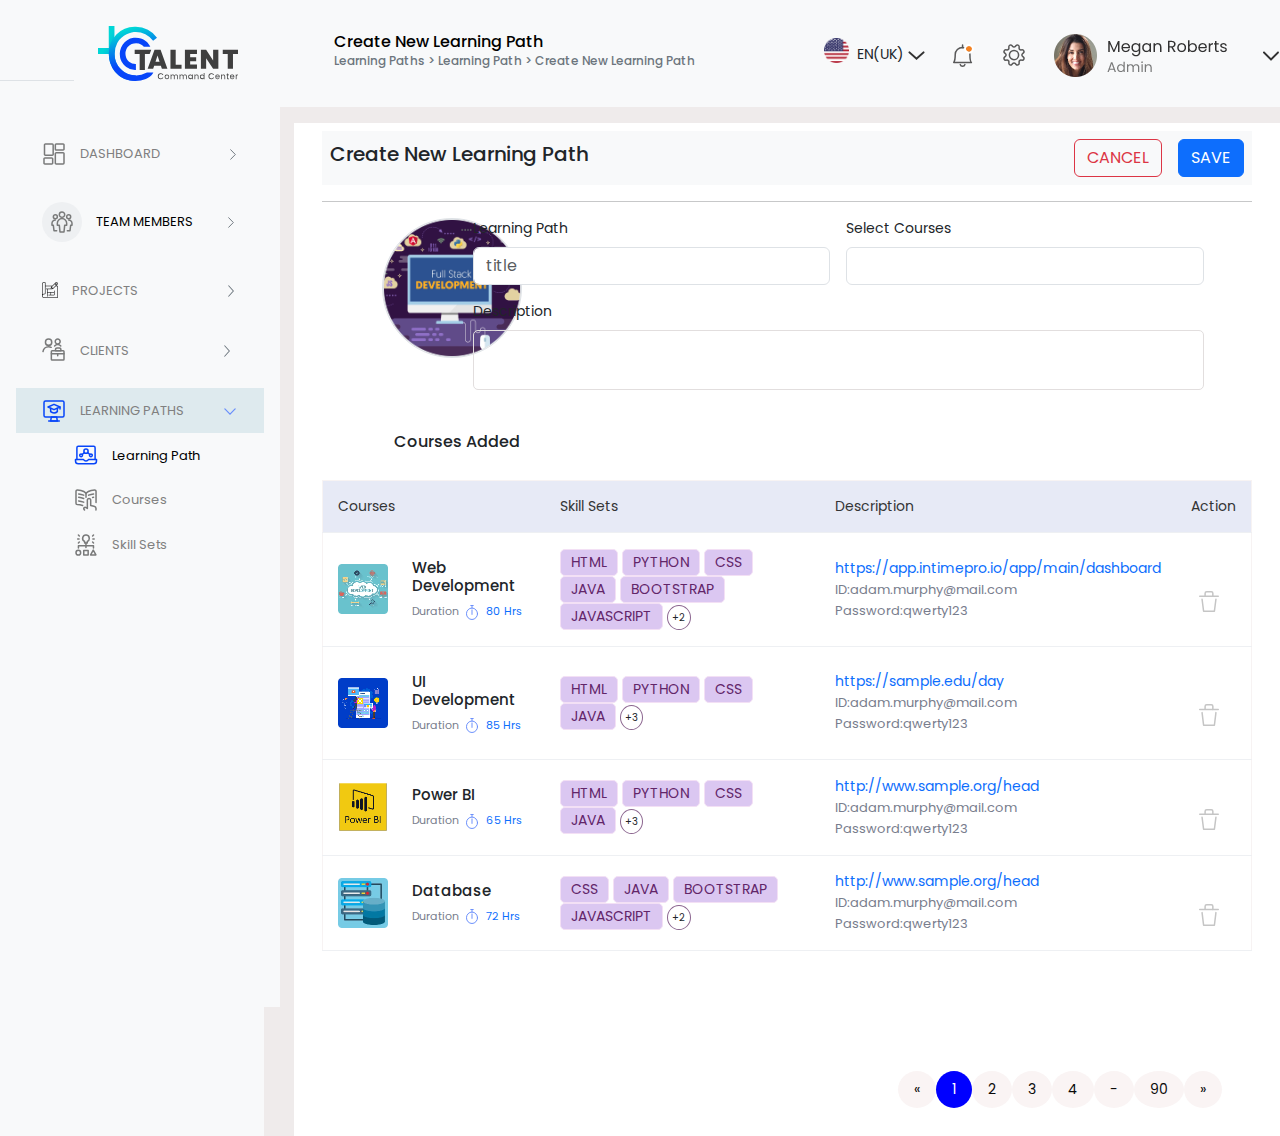
<file: src/index.html>
<!DOCTYPE html>
<html lang="en">

<head>
    <meta charset="UTF-8">
    <meta name="viewport" content="width=device-width, initial-scale=1.0">
    <title>Assingment 3</title>
    <!-- Bootstrap CSS -->
    <link href="https://cdn.jsdelivr.net/npm/bootstrap@5.3.3/dist/css/bootstrap.min.css" rel="stylesheet"
        integrity="sha384-QWTKZyjpPEjISv5WaRU9OFeRpok6YctnYmDr5pNlyT2bRjXh0JMhjY6hW+ALEwIH" crossorigin="anonymous">

    <!-- Font Css     -->
    <link rel="preconnect" href="https://fonts.googleapis.com">
    <link rel="preconnect" href="https://fonts.gstatic.com" crossorigin>
    <link
        href="https://fonts.googleapis.com/css2?family=Inter:ital,opsz,wght@0,14..32,100..900;1,14..32,100..900&family=League+Spartan:wght@100..900&family=Poppins:ital,wght@0,100;0,200;0,300;0,400;0,500;0,600;0,700;0,800;0,900;1,100;1,200;1,300;1,400;1,500;1,600;1,700;1,800;1,900&family=Roboto:ital,wght@0,100..900;1,100..900&display=swap"
        rel="stylesheet">

    <!-- Google ICON -->
    <link rel="stylesheet"
        href="https://fonts.googleapis.com/css2?family=Material+Symbols+Outlined:opsz,wght,FILL,GRAD@20..48,100..700,0..1,-50..200&icon_names=chevron_right" />

    <!-- Boxicons icons -->
    <link href='https://unpkg.com/boxicons@2.1.4/css/boxicons.min.css' rel='stylesheet'>

    <!-- Quill Css -->
    <link href="https://cdn.quilljs.com/1.3.6/quill.snow.css" rel="stylesheet">

    <!-- Style Css -->
    <link rel="stylesheet" href="styles.css">
</head>

<body>
    <div class="container-fluid">
        <div class="row">
            <!-- Navbar -->
            <nav class="navbar navbar-expand-lg bg-body-tertiary">
                <div class="navbar navbar-expand px-3 border-bottom">
                    <button class="btn" type="button" data-bs-theme="">
                        <span class="">
                            <div class="spinner-grow spinner-grow-sm" role="status">
                                <span class="visually-hidden">Loading...</span>
                            </div>
                        </span>
                    </button>
                </div>
                <a class="navbar-brand" href="#">
                    <img src="assets/TCC logo2.svg">
                </a>
                <button class="navbar-toggler" type="button" data-bs-toggle="collapse" data-bs-target="#navbarNav"
                    aria-controls="navbarNav" aria-expanded="false" aria-label="Toggle navigation">
                    <span class="navbar-toggler-icon"></span>
                </button>
                <div class="collapse navbar-collapse" id="navbarNav">
                    <ul class="navbar-nav me-auto mb-2 mb-lg-0">
                        <li class="nav-item ms-5">
                            <a class="nav-link text-black" aria-current="page" href="#"><span class="fs-6">Create New
                                    Learning Path</span>
                                <h6 class="text-secondary" style="font-size: 12px;">Learning Paths > Learning Path >
                                    Create New Learning Path
                                    </h6>
                            </a>
                        </li>
                    </ul>
                    <div class="d-flex">
                        <img src="assets/flag.png" class="mt-2 me-2" style="height: 25px; width:25px;">
                        <div class="mt-1 fw-2">EN(UK)
                            <img src="assets/Path 113721.svg">
                            <img src="assets/Group 195511.svg" class="ms-4">
                            <img src="assets/Group 171936.svg" class="ms-4">
                            <img src="assets/Group 171975.png" class="ms-4">
                        </div>
                    </div>
                </div>
            </nav>
            <!-- Sidebar -->
            <div class="wrapper gx-0">
                <aside id="sidebar">
                    <!-- content for sidebar -->
                    <div class="h-100 bg-body-tertiary">
                        <div class="d-flex flex-column flex-shrink-0 p-3 bg-body-tertiary"
                            style="width: 280px; height: 100vh;">
                            <ul class="sidebar-nav">
                                <li class="sidebar-item mt-2">
                                    <a href="#" class="sidebar-link">
                                        <img src="assets/dashboard.svg">
                                        <span class="sidebar-content">DASHBOARD<span class="right-symbol"
                                                style="margin-left: 70px;"><img
                                                    src="assets/chevron_right.svg"></span></span>
                                    </a>
                                </li>
                                <li class="sidebar-item mt-3">
                                    <a href="#" class="sidebar-link">
                                        <img src="assets/Group 195778.svg" class="mr-4">
                                        <span class="sidebar-content text-black">TEAM MEMBERS<span class="right-symbol1"
                                                style="margin-left: 35px;"><img
                                                    src="assets/chevron_right.svg"></span></span>
                                    </a>
                                </li>
                                <li class="sidebar-item mt-3">
                                    <a href="#" class="sidebar-link">
                                        <img src="assets/blueprint.png">
                                        <span class="sidebar-content">PROJECTS<span class="right-symbol"
                                                style="margin-left: 90px;"><img
                                                    src="assets/chevron_right.svg"></span></span>

                                    </a>
                                </li>
                                <li class="sidebar-item mt-3">
                                    <a href="#" class="sidebar-link">
                                        <img src="assets/dashboard (3).svg">
                                        <span class="sidebar-content">CLIENTS<span class="right-symbol"
                                                style="margin-left: 95px;"><img
                                                    src="assets/chevron_right.svg"></span></span>

                                    </a>
                                </li>
                                <li class="sidebar-item mt-3">
                                    <a href="#" class="sidebar-link" style="background-color:#deeaee;">
                                        <img src="assets/dashboard(4).svg">
                                        <span class="sidebar-content">LEARNING PATHS<span class="right-symbol"
                                                style="margin-left: 40px;"><img
                                                    src="assets/Group 193377.svg"></span></span>
                                    </a>
                                    <ul class="">
                                        <li class="sidebar-item">
                                            <a href="#" class="sidebar-link">
                                                <img src="assets/dashboard (1).svg">
                                                <span class="sidebar-content text-black">Learning Path</span>
                                            </a>
                                        </li>
                                        <li class="sidebar-item">
                                            <a href="#" class="sidebar-link">
                                                <img src="assets/dashboard (2).svg">
                                                <span class="sidebar-content">Courses</span>
                                            </a>
                                        </li>
                                        <li class="sidebar-item">
                                            <a href="#" class="sidebar-link">
                                                <img src="assets/dashboard (5).svg">
                                                <span class="sidebar-content">Skill Sets</span>
                                            </a>
                                        </li>
                                    </ul>
                                </li>
                            </ul>
                        </div>
                    </div>
                </aside>
                <div class="main mt-3">
                    <main class="content px-3 py-2">
                        <div class="container-fluid">
                            <div class="d-md-none">
                                <div>
                                    <p class="mb-0" style="font-size: 20px; font-weight: 500;">Create New
                                        Learning
                                        Path</p>
                                </div>
                                <div class="mt-3">
                                    <button type="button" class="btn btn-outline-danger">CANCEL</button>
                                    <button type="button" class="btn btn-primary savebt">SAVE</button>
                                </div>
                            </div>
                            <div class="d-none d-md-block col-lg-12">
                                <div class="mainhead d-flex justify-content-between bg-light ">
                                    <div class="mob p-2">
                                        <span>
                                            <p class="mb-0" style="font-size: 20px; font-weight: 500;">Create New
                                                Learning
                                                Path</p>
                                        </span>
                                    </div>
                                    <div class="d-flex p-2 gap-3 justify-content-center align-items-center">
                                        <button type="button" class="btn btn-outline-danger">CANCEL</button>
                                        <button type="button" class="btn btn-primary savebt">SAVE</button>
                                    </div>
                                </div>
                            </div>
                            <hr>
                            <!-- Profile -->
                            <div class="row col-12">
                                <div class="pro-section row">
                                    <div class="col-md-12 col-lg-2">
                                        <img src="assets/Group 171973.png" class="border"
                                            style="height: 140px; width: 140px; margin-left: 60px; border-radius: 50%;">
                                    </div>
                                    <div class="col-md-12  col-lg-10">
                                        <form class="row g-3">
                                            <div class="col-md-6">
                                                <label for="inputEmail4" class="form-label">Learning Path</label>
                                                <input type="email" class="box1 form-control" id="inputEmail4"
                                                    placeholder="title">
                                            </div>
                                            <div class="col-md-6">
                                                <label for="inputPassword4" class="form-label">Select Courses
                                                </label>
                                                <input type="password" class="box1 form-control" id="inputPassword4">
                                            </div>
                                            <div class="col-12">
                                                <div class="form-floating">
                                                    <p class="mb-2">Description</p>
                                                    <div class="box"></div>
                                                </div>
                                            </div>
                                        </form>
                                    </div>
                                </div>
                            </div>
                            <br>
                            <br>
                            <div class="row" style="margin-left: 60px; font-weight: 500;">
                                <h6>Courses Added</h6>
                            </div>
                            <br>
                            <!-- cards data -->
                            <div class="container col-xxl-8 px-4">
                                <div class="d-md-none">
                                    <hr>
                                    <div class="col-lg-4 mt-4">
                                        <img src="assets/Group 192701.png" class="bd-placeholder-img rounded-circle"
                                            width="100" height="100">
                                        <h2 class="fw-normal mt-2" style="font-weight: 600;">Web Development</h2>
                                        <p class="mt-2 text-secondary">Duration <span class="ms-1"><img
                                                    src="assets/Group 193161.svg"><span class="text-primary ms-2">80
                                                    Hrs</span></span></p>
                                        <p class="active">
                                            <span class="small-text">HTML</span>
                                            <span class="small-text">PYTHON</span>
                                            <span class="small-text">CSS</span>
                                            <span class="small-text">JAVA</span>
                                            <span class="small-text"> BOOTSTRAP</span>
                                            <span class="small-text">JAVASCRIPT</span>
                                            <span class="num-text">+2</span>
                                        </p>
                                        <p class="people-descri mt-0"><span class="text-primary"
                                                style="font-size: 14px;">https://app.intimepro.io/app/main/dashboard</span><br>
                                            <span class="info">ID:adam.murphy@mail.com</span><br>
                                            <span class="info">Password:qwerty123</span>
                                        </p>
                                        <img src="assets/Group 147565.svg" class="ms-2">
                                    </div>
                                    <hr>
                                    <div class="col-lg-4 mt-4">
                                        <img src="assets/Group 192701(2).png" class="bd-placeholder-img rounded-circle"
                                            width="100" height="100">
                                        <h2 class="fw-normal mt-2" style="font-weight: 600;">UI Development</h2>
                                        <p class="mt-2 text-secondary">Duration <span class="ms-1"><img
                                                    src="assets/Group 193161.svg"><span class="text-primary ms-2">85
                                                    Hrs</span></span></p>
                                        <p class="active">
                                            <span class="small-text">HTML</span>
                                            <span class="small-text">PYTHON</span>
                                            <span class="small-text">CSS</span>
                                            <span class="small-text">JAVA</span>
                                            <span class="num-text">+3</span>
                                        </p>
                                        <p class="people-descri mt-0"><span class="text-primary"
                                                style="font-size: 14px;">https://sample.edu/day</span><br>
                                            <span class="info">ID:adam.murphy@mail.com</span><br>
                                            <span class="info">Password:qwerty123</span>
                                        </p>
                                        <img src="assets/Group 147565.svg" class="ms-2">
                                    </div>
                                    <hr>
                                    <div class="col-lg-4 mt-4">
                                        <img src="assets/Group 1927019(3).png" class="bd-placeholder-img rounded-circle"
                                            width="100" height="100">
                                        <h2 class="fw-normal mt-2" style="font-weight: 600;">Power BI</h2>
                                        <p class="mt-2 text-secondary">Duration <span class="ms-1"><img
                                                    src="assets/Group 193161.svg"><span class="text-primary ms-2">65
                                                    Hrs</span></span></p>
                                        <p class="active">
                                            <span class="small-text">HTML</span>
                                            <span class="small-text">PYTHON</span>
                                            <span class="small-text">CSS</span>
                                            <span class="small-text">JAVA</span>
                                            <span class="num-text">+3</span>
                                        </p>
                                        <p class="people-descri mt-0"><span class="text-primary"
                                                style="font-size: 14px;">http://www.sample.org/head</span><br>
                                            <span class="info">ID:adam.murphy@mail.com</span><br>
                                            <span class="info">Password:qwerty123</span>
                                        </p>
                                        <img src="assets/Group 147565.svg" class="ms-2">
                                    </div>
                                    <hr>
                                    <div class="col-lg-4 mt-4">
                                        <img src="assets/Group 192701(1).png" class="bd-placeholder-img rounded-circle"
                                            width="100" height="100">
                                        <h2 class="fw-normal mt-2" style="font-weight: 600;">Database</h2>
                                        <p class="mt-2 text-secondary">Duration <span class="ms-1"><img
                                                    src="assets/Group 193161.svg"><span class="text-primary ms-2">72
                                                    Hrs</span></span></p>
                                        <p class="active">
                                            <span class="small-text">CSS</span>
                                            <span class="small-text">JAVA</span>
                                            <span class="small-text"> BOOTSTRAP</span>
                                            <span class="small-text">JAVASCRIPT</span>
                                            <span class="num-text">+2</span>
                                        </p>
                                        <p class="people-descri mt-0"><span class="text-primary"
                                                style="font-size: 14px;">http://www.sample.org/head</span><br>
                                            <span class="info">ID:adam.murphy@mail.com</span><br>
                                            <span class="info">Password:qwerty123</span>
                                        </p>
                                        <img src="assets/Group 147565.svg" class="ms-2">
                                    </div>
                                    <hr>
                                </div>
                            </div>

                            <!-- Table data -->
                            <div class="board d-none d-md-block col-lg-12">
                                <table width="100%">
                                    <thead>
                                        <tr class="courses-header-row active">
                                            <td>Courses</td>
                                            <td>Skill Sets</td>
                                            <td>Description</td>
                                            <td>Action</td>
                                        </tr>
                                    </thead>
                                    <tbody>
                                        <tr class="Course-data-row">
                                            <td class="people">
                                                <img src="assets/Group 192701.png" alt="">
                                                <div class="people-de ms-4 mt-3">
                                                    <h5>Web Development</h5>
                                                    <p class="mt-2">Duration <span class="ms-1"><img
                                                                src="assets/Group 193161.svg"><span
                                                                class="text-primary ms-2">80 Hrs</span></span></p>
                                                </div>
                                            </td>
                                            <td class="active">
                                                <span class="small-text">HTML</span>
                                                <span class="small-text">PYTHON</span>
                                                <span class="small-text">CSS</span>
                                                <span class="small-text">JAVA</span>
                                                <span class="small-text"> BOOTSTRAP</span>
                                                <span class="small-text">JAVASCRIPT</span>
                                                <span class="num-text">+2</span>
                                            </td>
                                            <td class="people-descri">
                                                <span class="text-primary"
                                                    style="font-size: 14px;">https://app.intimepro.io/app/main/dashboard</span><br>
                                                <span class="info">ID:adam.murphy@mail.com</span><br>
                                                <span class="info">Password:qwerty123</span>
                                            </td>
                                            <td>
                                                <img src="assets/Group 147565.svg" class="mt-4 ms-2">
                                            </td>
                                        </tr>

                                        <tr class="Course-data-row">
                                            <td class="people">
                                                <img src="assets/Group 192701(2).png" alt="">
                                                <div class="people-de ms-4 mt-3">
                                                    <h5>UI Development</h5>
                                                    <p class="mt-2">Duration <span class="ms-1"><img
                                                                src="assets/Group 193161.svg"><span
                                                                class="text-primary ms-2">85 Hrs</span></span></p>
                                                </div>
                                            </td>
                                            <td class="active">
                                                <span class="small-text">HTML</span>
                                                <span class="small-text">PYTHON</span>
                                                <span class="small-text">CSS</span>
                                                <span class="small-text">JAVA</span>
                                                <span class="num-text">+3</span>
                                            </td>
                                            <td class="people-descri">
                                                <span class="text-primary"
                                                    style="font-size: 14px;">https://sample.edu/day</span><br>
                                                <span class="info">ID:adam.murphy@mail.com</span><br>
                                                <span class="info">Password:qwerty123</span>
                                            </td>
                                            <td>
                                                <img src="assets/Group 147565.svg" class="mt-4 ms-2">
                                            </td>
                                        </tr>

                                        <tr class="Course-data-row">
                                            <td class="people">
                                                <img src="assets/Group 1927019(3).png" alt="">
                                                <div class="people-de ms-4 mt-3">
                                                    <h5>Power BI</h5>
                                                    <p class="mt-2">Duration <span class="ms-1"><img
                                                                src="assets/Group 193161.svg"><span
                                                                class="text-primary ms-2">65 Hrs</span></span></p>
                                                </div>
                                            </td>
                                            <td class="active">
                                                <span class="small-text">HTML</span>
                                                <span class="small-text">PYTHON</span>
                                                <span class="small-text">CSS</span>
                                                <span class="small-text">JAVA</span>
                                                <span class="num-text">+3</span>
                                            </td>
                                            <td class="people-descri">
                                                <span class="text-primary"
                                                    style="font-size: 14px;">http://www.sample.org/head</span><br>
                                                <span class="info">ID:adam.murphy@mail.com</span><br>
                                                <span class="info">Password:qwerty123</span>
                                            </td>
                                            <td>
                                                <img src="assets/Group 147565.svg" class="mt-4 ms-2">
                                            </td>
                                        </tr>

                                        <tr class="Course-data-row">
                                            <td class="people">
                                                <img src="assets/Group 192701(1).png" alt="">
                                                <div class="people-de ms-4 mt-3">
                                                    <h5>Database</h5>
                                                    <p class="mt-2">Duration <span class="ms-1"><img
                                                                src="assets/Group 193161.svg"><span
                                                                class="text-primary ms-2">72 Hrs</span></span></p>
                                                </div>
                                            </td>
                                            <td class="active">
                                                <span class="small-text">CSS</span>
                                                <span class="small-text">JAVA</span>
                                                <span class="small-text"> BOOTSTRAP</span>
                                                <span class="small-text">JAVASCRIPT</span>
                                                <span class="num-text">+2</span>
                                            </td>
                                            <td class="people-descri">
                                                <span class="text-primary"
                                                    style="font-size: 14px;">http://www.sample.org/head</span><br>
                                                <span class="info">ID:adam.murphy@mail.com</span><br>
                                                <span class="info">Password:qwerty123</span>
                                            </td>
                                            <td>
                                                <img src="assets/Group 147565.svg" class="mt-4 ms-2">
                                            </td>
                                        </tr>
                                    </tbody>
                                </table>
                            </div>

                            <!-- badges -->
                            <div class="pagination">
                                <a href="#">&laquo;</a>
                                <a class="active" href="#">1</a>
                                <a href="#">2</a>
                                <a href="#">3</a>
                                <a href="#">4</a>
                                <a href="#">-</a>
                                <a href="#">90</a>
                                <a href="#">&raquo;</a>
                            </div>

                        </div>
                    </main>
                </div>
            </div>
        </div>
    </div>
    <script src="https://cdn.jsdelivr.net/npm/bootstrap@5.3.3/dist/js/bootstrap.bundle.min.js"
        integrity="sha384-YvpcrYf0tY3lHB60NNkmXc5s9fDVZLESaAA55NDzOxhy9GkcIdslK1eN7N6jIeHz"
        crossorigin="anonymous"></script>
    <script src="script.js"></script>

</body>

</html>
</file>
<file: src/styles.css>
@import url('https://fonts.googleapis.com/css2?family=Inter:ital,opsz,wght@0,14..32,100..900;1,14..32,100..900&family=League+Spartan:wght@100..900&family=Poppins:ital,wght@0,100;0,200;0,300;0,400;0,500;0,600;0,700;0,800;0,900;1,100;1,200;1,300;1,400;1,500;1,600;1,700;1,800;1,900&family=Roboto:ital,wght@0,100..900;1,100..900&display=swap');

*
{
    box-sizing:border-box;
    margin: 0;
    padding: 0;
}
    
body {
    font-family: 'Poppins', sans-serif;
    font-size: 0.875rem;
    opacity: 1;
    overflow-y: scroll;
    margin: 0;
    background-color: #ece7e7d7;
}

/* Navbar CSS */
.navbar-brand{
    padding: 1.15rem 1.5rem;

}
a{
    cursor: pointer;
    text-decoration: none;
    font-family: 'Poppins', sans-serif;
}
.nav-link{
    font-weight: 500;
}

/* Sidebar CSS */
li{
    list-style: none;
}
/* Layout for admin dashboard skeleton */
 .wrapper{
    align-items:stretch;
    display: flex;
    width:100%;
}
#sidebar{
    max-width:264px;
    min-width: 264px;
    background-color: #ffffff;
    transition:all 0.35s ease-in-out;
}
#sidebar.collapsed{
    margin-left:-264px; 
}
.sidebar-nav{
    padding: 0;
}
a.sidebar-link{
    padding: .625rem 1.625rem;
    color:grey;
    position:relative;
    display: block;
    font-size: 1rem;
}
.sidebar-content{
    font-size: small;
    margin-left: 10px;
}

/* Main CSS */  
.main{
    margin-left: 30px;
    display: flex;
    flex-direction: column;
    width: 100%;
    overflow: hidden;
    transition: all 0.35s ease-in-out;
    background-color: #FFFFFF;
}
.content{
        flex:1;
        max-width:100vw;
        width:100vw;

}
@media(min-width:768px){
    .content{
        max-width:auto;
        width:auto;
    }
}
/* profile CSS */
    .box1:hover{
        background-color: #ececec;
        cursor: pointer;
        border-radius: 1px solid rgb(56, 160, 245);
    }
    .box{
        border:1px solid rgb(226, 222, 222); 
        height:60px;
        border-radius: 5px;

    }
    .box:hover{
        background-color: #ececec;
        cursor: pointer;
    }
    
    /* Table */
   
    .board h5{
        font-weight: 500;
        font-size: 15px;
    }
    .board p{
        font-weight: 400;
        font-size: 11px;
        color: #787d8d;
    }
    .board .people{
        display: flex;
        justify-content: flex-start;
        align-items: center;
        text-align: start;
    }
table{
    border-collapse: collapse;
    border: 1px solid rgb(247, 243, 243);
    border-radius: 5px;
}
tr{
    border-bottom:1px solid #eef0f3 ;
}
thead td{
    font-size: 14px;
    font-weight: 400;
    background:#e7eaf6;
    text-align: start;
    padding: 15px;
    color: #333435;
}
tbody tr td{
    padding: 10px 15px;
}
.active .small-text{
    background: #dbc7f1;
    padding: 2px 10px;
    display: inline-block;
    border: 1px solid #f3e0f5;
    color:#622569;
    border-radius: 5px;
}
.active .num-text{
    border-radius: 50%;
    border: 1px solid #8b658f;
    padding: 4px;
    font-size: 10px;
}
.people-descri .info{
    font-size: 13px;
    color: #787d8d;
}

/* Pagignation */
.pagination {
    display: inline-block;
    display: flex;
    justify-content: flex-end;
    align-items: flex-end;
    margin: 120px 30px 20px 30px;
  }
  
  .pagination a {
    color: rgb(10, 10, 10);
    float: left;
    padding: 8px 16px;
    text-decoration: none;
    border-radius: 50%;
    background-color: rgb(250, 244, 244);
  }
  
  .pagination a.active {
    background-color: blue;
    color: white;
    border-radius: 50%;
  }

/* badges css */
/* .circles{
    display: flex;
    margin: 120px 30px 20px 30px;
    justify-content: flex-end;
    align-items:flex-end;
    border-radius: 50%;
}
.circles .badge {
    height: 30px;
    width: 30px;
    border-radius: 50%;
    background-color: #333435;
} */
</file>
